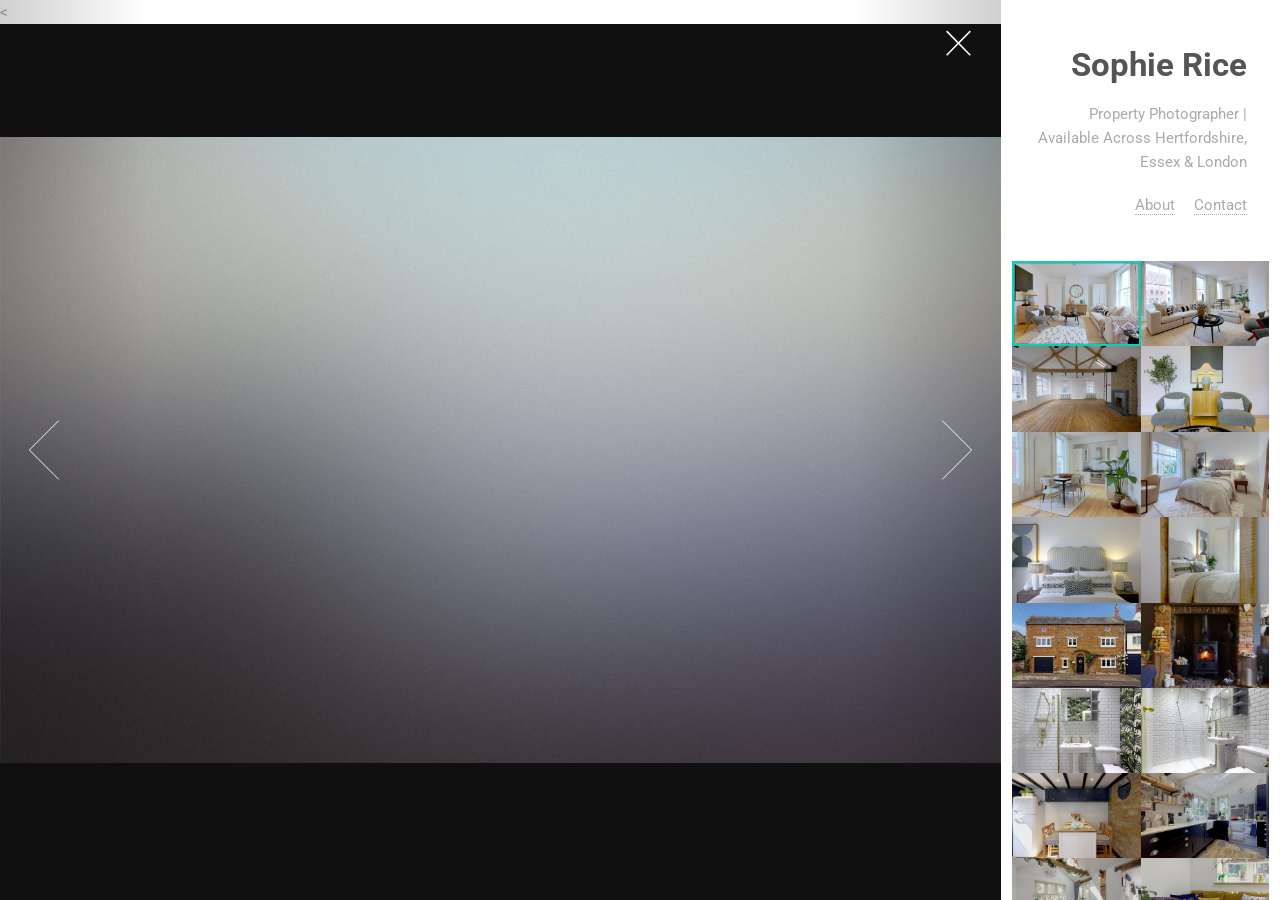
<file: index.html>
<!DOCTYPE HTML>
<!--
	Sophie Rice Photography
	html5up.net | @ajlkn
	Free for personal and commercial use under the CCA 3.0 license (html5up.net/license)
-->
<html>
	<head>
		<title>Sophie Rice Photography</title>
		<meta charset="utf-8" />
		<meta name="viewport" content="width=device-width, initial-scale=1, user-scalable=no" />
		<<link rel="stylesheet" href="assets/css/main.css" />
<noscript><link rel="stylesheet" href="assets/css/noscript.css" /></noscript>

<link rel="icon" type="image/x-icon" href="favicon.ico">
<link rel="icon" type="image/png" sizes="32x32" href="favicon-32x32.png">
<link rel="icon" type="image/png" sizes="16x16" href="favicon-16x16.png">
<link rel="apple-touch-icon" href="apple-touch-icon.png">
<link rel="manifest" href="site.webmanifest">

	</head>
	<body class="is-preload-0 is-preload-1 is-preload-2">

		<!-- Main -->
			<div id="main">

				<!-- Header -->
					<header id="header">
						<h1>Sophie Rice</h1>
						<p>Property Photographer | Available Across Hertfordshire, Essex & London</p>
						<ul class="icons">
							<li><a href="about.html">About</a></li>
							<li><a href="mailto:sophie.rice15@gmail.com">Contact</a></li>
						</ul>
					</header>

				<!-- Thumbnail -->
					<section id="thumbnails">
						<article>
							<a class="thumbnail" href="images/fulls/01.jpg" data-position="left center"><img src="images/thumbs/01.jpg" alt="" /></a>
						</article>
						<article>
							<a class="thumbnail" href="images/fulls/02.jpg"><img src="images/thumbs/02.jpg" alt="" /></a>
						</article>
						<article>
							<a class="thumbnail" href="images/fulls/03.jpg" data-position="center center"><img src="images/thumbs/03.jpg" alt="" /></a>
						</article>
						<article>
							<a class="thumbnail" href="images/fulls/04.jpg"><img src="images/thumbs/04.jpg" alt="" /></a>
						</article>
						<article>
							<a class="thumbnail" href="images/fulls/05.jpg" data-position="center center"><img src="images/thumbs/05.jpg" alt="" /></a>
						</article>
						<article>
							<a class="thumbnail" href="images/fulls/06.jpg"><img src="images/thumbs/06.jpg" alt="" /></a>
						</article>
						<article>
							<a class="thumbnail" href="images/fulls/07.jpg"><img src="images/thumbs/07.jpg" alt="" /></a>
						</article>
						<article>
							<a class="thumbnail" href="images/fulls/08.jpg"><img src="images/thumbs/08.jpg" alt="" /></a>
						</article>
						<article>
							<a class="thumbnail" href="images/fulls/09.jpg"><img src="images/thumbs/09.jpg" alt="" /></a>
						</article>
						<article>
							<a class="thumbnail" href="images/fulls/10.jpg"><img src="images/thumbs/10.jpg" alt="" /></a>
						</article>
						<article>
							<a class="thumbnail" href="images/fulls/11.jpg"><img src="images/thumbs/11.jpg" alt="" /></a>
						</article>
						<article>
							<a class="thumbnail" href="images/fulls/12.jpg"><img src="images/thumbs/12.jpg" alt="" /></a>
						</article>
						<article>
							<a class="thumbnail" href="images/fulls/13.jpg"><img src="images/thumbs/13.jpg" alt="" /></a>
						</article>
						<article>
							<a class="thumbnail" href="images/fulls/14.jpg"><img src="images/thumbs/14.jpg" alt="" /></a>
						</article>
						<article>
							<a class="thumbnail" href="images/fulls/15.jpg"><img src="images/thumbs/15.jpg" alt="" /></a>
						</article>
						<article>
							<a class="thumbnail" href="images/fulls/16.jpg"><img src="images/thumbs/16.jpg" alt="" /></a>
						</article>
						<article>
							<a class="thumbnail" href="images/fulls/17.jpg"><img src="images/thumbs/17.jpg" alt="" /></a>
						</article>
						<article>
							<a class="thumbnail" href="images/fulls/18.jpg"><img src="images/thumbs/18.jpg" alt="" /></a>
						</article>
						<article>
							<a class="thumbnail" href="images/fulls/19.jpg"><img src="images/thumbs/19.jpg" alt="" /></a>
						</article>
						<article>
							<a class="thumbnail" href="images/fulls/20.jpg"><img src="images/thumbs/20.jpg" alt="" /></a>
						</article>
					</section>

				<!-- Footer -->
					<footer id="footer">
						<ul class="copyright">
							<li>&copy; Sophie Rice Photography</li>
						</ul>
					</footer>

			</div>

		<!-- Scripts -->
			<script src="assets/js/jquery.min.js"></script>
			<script src="assets/js/browser.min.js"></script>
			<script src="assets/js/breakpoints.min.js"></script>
			<script src="assets/js/main.js"></script>

	</body>
</html>
</file>
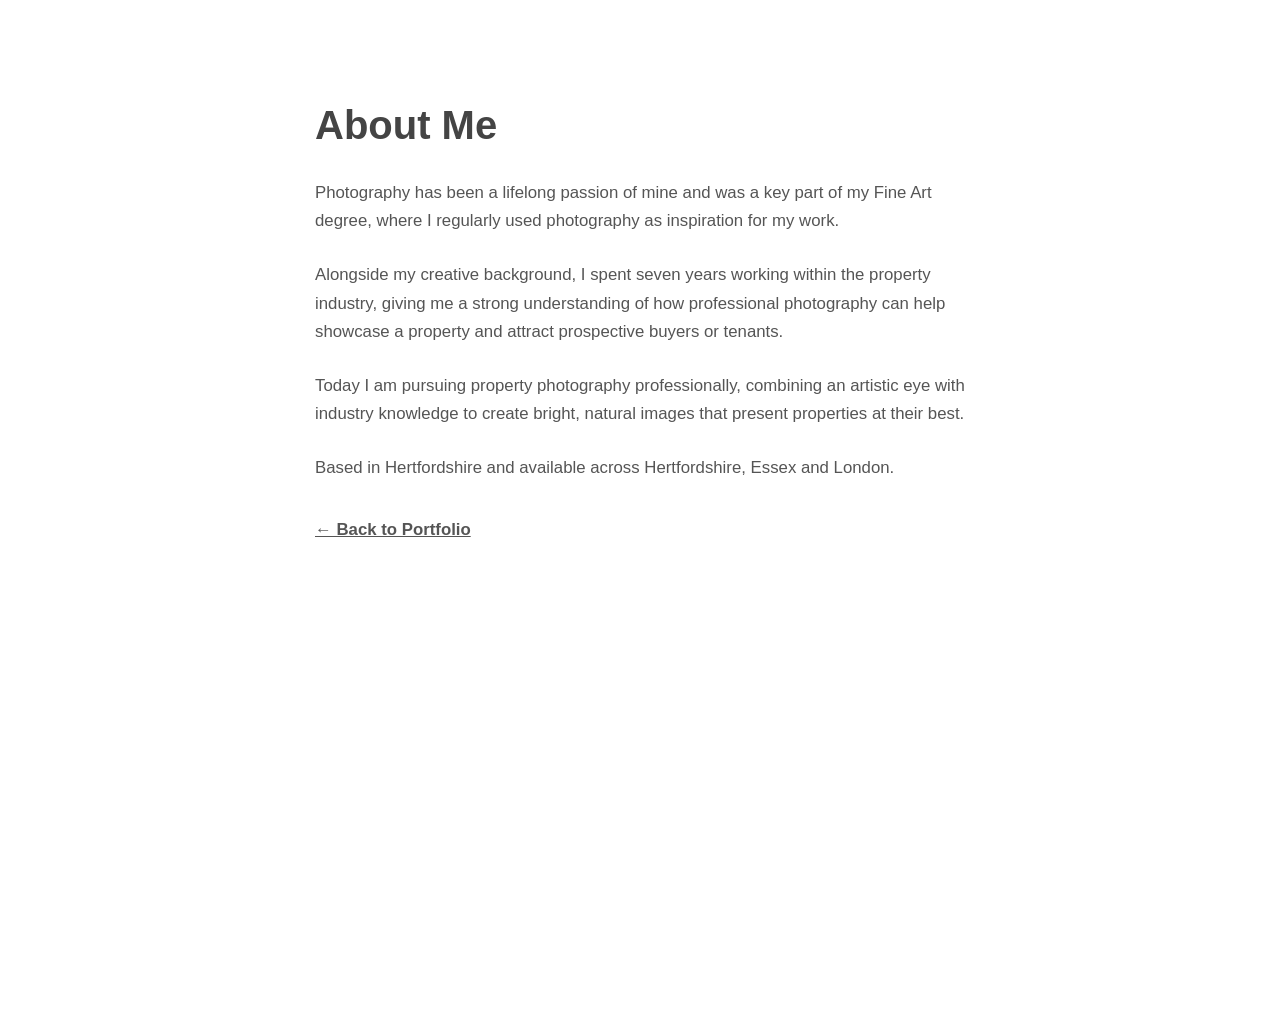
<file: about.html>
<!DOCTYPE HTML>
<html>
<head>
    <title>About | Sophie Rice Photography</title>
    <meta charset="utf-8" />
    <meta name="viewport" content="width=device-width, initial-scale=1" />
    <style>
        body {
            font-family: Arial, sans-serif;
            color: #555;
            background: #fff;
            margin: 0;
            padding: 0;
            line-height: 1.7;
        }

        main {
            max-width: 650px;
            margin: 0 auto;
            padding: 4em 2em;
            min-height: 100vh;
        }

        h1 {
            font-size: 2.5em;
            color: #444;
            margin-bottom: 0.5em;
        }

        p {
            font-size: 1.05em;
            margin-bottom: 1.5em;
        }

        a {
            color: #555;
        }

        .back {
            margin-top: 2em;
            font-weight: bold;
        }
    </style>

    <link rel="icon" type="image/x-icon" href="favicon.ico">
    <link rel="icon" type="image/png" sizes="32x32" href="favicon-32x32.png">
    <link rel="icon" type="image/png" sizes="16x16" href="favicon-16x16.png">
    <link rel="apple-touch-icon" href="apple-touch-icon.png">
    <link rel="manifest" href="site.webmanifest">

</head>
<body>
    <main>
        <h1>About Me</h1>

        <p>Photography has been a lifelong passion of mine and was a key part of my Fine Art degree, where I regularly used photography as inspiration for my work.</p>

        <p>Alongside my creative background, I spent seven years working within the property industry, giving me a strong understanding of how professional photography can help showcase a property and attract prospective buyers or tenants.</p>

        <p>Today I am pursuing property photography professionally, combining an artistic eye with industry knowledge to create bright, natural images that present properties at their best.</p>

        <p>Based in Hertfordshire and available across Hertfordshire, Essex and London.</p>

        <p class="back"><a href="index.html">← Back to Portfolio</a></p>
    </main>
</body>
</html>
</file>
<file: assets/css/noscript.css>
/*
	Lens by HTML5 UP
	html5up.net | @ajlkn
	Free for personal and commercial use under the CCA 3.0 license (html5up.net/license)
*/

/* Main */

	#main {
		opacity: 1 !important;
		right: 0 !important;
	}

	body:before {
		content: 'Javascript is disabled :(';
		display: block;
		position: absolute;
		top: 50%;
		width: calc(100% - 22.5em * 0.333333333);
		height: 4em;
		margin-top: -2em;
		color: #282828;
		cursor: default;
		font-size: 3em;
		line-height: 4em;
		text-align: center;
		white-space: nowrap;
		left: 0;
	}
</file>
<file: assets/css/main.css>
@import url(fontawesome-all.min.css);
@import url("https://fonts.googleapis.com/css?family=Roboto:400,700");

/*
	Lens by HTML5 UP
	html5up.net | @ajlkn
	Free for personal and commercial use under the CCA 3.0 license (html5up.net/license)
*/

html, body, div, span, applet, object,
iframe, h1, h2, h3, h4, h5, h6, p, blockquote,
pre, a, abbr, acronym, address, big, cite,
code, del, dfn, em, img, ins, kbd, q, s, samp,
small, strike, strong, sub, sup, tt, var, b,
u, i, center, dl, dt, dd, ol, ul, li, fieldset,
form, label, legend, table, caption, tbody,
tfoot, thead, tr, th, td, article, aside,
canvas, details, embed, figure, figcaption,
footer, header, hgroup, menu, nav, output, ruby,
section, summary, time, mark, audio, video {
	margin: 0;
	padding: 0;
	border: 0;
	font-size: 100%;
	font: inherit;
	vertical-align: baseline;}

article, aside, details, figcaption, figure,
footer, header, hgroup, menu, nav, section {
	display: block;}

body {
	line-height: 1;
}

ol, ul {
	list-style: none;
}

blockquote, q {
	quotes: none;
}

	blockquote:before, blockquote:after, q:before, q:after {
		content: '';
		content: none;
	}

table {
	border-collapse: collapse;
	border-spacing: 0;
}

body {
	-webkit-text-size-adjust: none;
}

mark {
	background-color: transparent;
	color: inherit;
}

input::-moz-focus-inner {
	border: 0;
	padding: 0;
}

input, select, textarea {
	-moz-appearance: none;
	-webkit-appearance: none;
	-ms-appearance: none;
	appearance: none;
}

/* Basic */

	/*
			@-ms-viewport {
				width: device-width;
			}
		*/

	@media screen and (max-width: 480px) {

		html, body {
			min-width: 320px;
		}

	}

	body.is-preload-0 *, body.is-preload-0 *:before, body.is-preload-0 *:after {
		-moz-animation: none !important;
		-webkit-animation: none !important;
		-ms-animation: none !important;
		animation: none !important;
		-moz-transition: none !important;
		-webkit-transition: none !important;
		-ms-transition: none !important;
		transition: none !important;
	}

	html {
		box-sizing: border-box;
	}

	*, *:before, *:after {
		box-sizing: inherit;
	}

	html, body {
		background-color: #101010;
		overflow: hidden;
	}

/* Type */

	html {
		font-size: 16pt;
	}

		@media screen and (max-width: 1680px) {

			html {
				font-size: 12pt;
			}

		}

		@media screen and (max-width: 1280px) {

			html {
				font-size: 11pt;
			}

		}

	body {
		background-color: #fff;
		color: #aaa;
	}

	body, input, select, textarea {
		font-family: "Roboto", Helvetica, sans-serif;
		font-weight: 400;
		line-height: 1.65;
		font-size: 1em;
		color: #aaa;
	}

	a {
		-moz-transition: color 0.25s ease, border-bottom-color 0.25s ease;
		-webkit-transition: color 0.25s ease, border-bottom-color 0.25s ease;
		-ms-transition: color 0.25s ease, border-bottom-color 0.25s ease;
		transition: color 0.25s ease, border-bottom-color 0.25s ease;
		border-bottom: dotted 1px;
		color: inherit;
		text-decoration: none;
	}

		a:hover {
			border-bottom-color: transparent;
			color: #00D3B7;
		}

	strong, b {
		font-weight: 400;
		color: #555;
	}

	em, i {
		font-style: italic;
	}

	p {
		margin: 0 0 1.25em 0;
	}

	h1, h2, h3, h4, h5, h6 {
		font-weight: 400;
		line-height: 1.25;
		margin: 0 0 0.5em 0;
		color: #555;
	}

		h1 a, h2 a, h3 a, h4 a, h5 a, h6 a {
			color: inherit;
			text-decoration: none;
		}

	h2 {
		font-size: 1.25em;
	}

	h3 {
		font-size: 1em;
	}

	h4 {
		font-size: 0.9em;
	}

	h5 {
		font-size: 0.8em;
	}

	h6 {
		font-size: 0.7em;
	}

	sub {
		font-size: 0.8em;
		position: relative;
		top: 0.5em;
	}

	sup {
		font-size: 0.8em;
		position: relative;
		top: -0.5em;
	}

	blockquote {
		border-left: solid 4px #ccc;
		font-style: italic;
		margin: 0 0 1.25em 0;
		padding: 0.3125em 0 0.3125em 1.25em;
	}

	code {
		border-radius: 4px;
		border: solid 1px;
		font-family: "Courier New", monospace;
		font-size: 0.9em;
		margin: 0 0.25em;
		padding: 0.25em 0.65em;
		border-color: #ccc;
	}

	pre {
		-webkit-overflow-scrolling: touch;
		font-family: "Courier New", monospace;
		font-size: 0.9em;
		margin: 0 0 1.25em 0;
	}

		pre code {
			display: block;
			padding: 1em 1.5em;
			overflow-x: auto;
		}

	hr {
		border: 0;
		border-bottom: solid 1px #ccc;
		margin: 1.25em 0;
	}

		hr.major {
			margin: 1.875em 0;
		}

	.align-left {
		text-align: left;
	}

	.align-center {
		text-align: center;
	}

	.align-right {
		text-align: right;
	}

/* Button */

	input[type="submit"],
	input[type="reset"],
	input[type="button"],
	button,
	.button {
		-moz-appearance: none;
		-webkit-appearance: none;
		-ms-appearance: none;
		appearance: none;
		-moz-transition: background-color 0.25s ease-in-out, border-color 0.25s ease-in-out, color 0.25s ease-in-out;
		-webkit-transition: background-color 0.25s ease-in-out, border-color 0.25s ease-in-out, color 0.25s ease-in-out;
		-ms-transition: background-color 0.25s ease-in-out, border-color 0.25s ease-in-out, color 0.25s ease-in-out;
		transition: background-color 0.25s ease-in-out, border-color 0.25s ease-in-out, color 0.25s ease-in-out;
		background-color: transparent;
		border-radius: 4px;
		border: solid 1px #ccc;
		color: #555;
		cursor: pointer;
		display: inline-block;
		line-height: 1;
		padding: 0.75em 1.5em;
		text-align: center;
		text-decoration: none;
		white-space: nowrap;
	}

		input[type="submit"]:hover,
		input[type="reset"]:hover,
		input[type="button"]:hover,
		button:hover,
		.button:hover {
			border-color: #00D3B7;
			color: #00D3B7;
		}

			input[type="submit"]:hover:active,
			input[type="reset"]:hover:active,
			input[type="button"]:hover:active,
			button:hover:active,
			.button:hover:active {
				background-color: rgba(0, 211, 183, 0.15);
			}

		input[type="submit"].icon,
		input[type="reset"].icon,
		input[type="button"].icon,
		button.icon,
		.button.icon {
			padding-left: 1.35em;
		}

			input[type="submit"].icon:before,
			input[type="reset"].icon:before,
			input[type="button"].icon:before,
			button.icon:before,
			.button.icon:before {
				margin-right: 0.5em;
			}

		input[type="submit"].fit,
		input[type="reset"].fit,
		input[type="button"].fit,
		button.fit,
		.button.fit {
			width: 100%;
		}

		input[type="submit"].small,
		input[type="reset"].small,
		input[type="button"].small,
		button.small,
		.button.small {
			font-size: 0.8em;
		}

		input[type="submit"].large,
		input[type="reset"].large,
		input[type="button"].large,
		button.large,
		.button.large {
			font-size: 1.35em;
		}

		input[type="submit"].disabled, input[type="submit"]:disabled,
		input[type="reset"].disabled,
		input[type="reset"]:disabled,
		input[type="button"].disabled,
		input[type="button"]:disabled,
		button.disabled,
		button:disabled,
		.button.disabled,
		.button:disabled {
			pointer-events: none;
			opacity: 0.25;
		}

/* Form */

	form {
		margin: 0 0 1.25em 0;
	}

	label {
		color: #555;
		display: block;
		font-size: 0.9em;
		font-weight: 400;
		margin: 0 0 0.625em 0;
	}

	input[type="text"],
	input[type="password"],
	input[type="email"],
	select,
	textarea {
		-moz-appearance: none;
		-webkit-appearance: none;
		-ms-appearance: none;
		appearance: none;
		background-color: transparent;
		border-radius: 4px;
		border: solid 1px #ccc;
		color: inherit;
		display: block;
		outline: 0;
		padding: 0 0.75em;
		text-decoration: none;
		width: 100%;
	}

		input[type="text"]:invalid,
		input[type="password"]:invalid,
		input[type="email"]:invalid,
		select:invalid,
		textarea:invalid {
			box-shadow: none;
		}

		input[type="text"]:focus,
		input[type="password"]:focus,
		input[type="email"]:focus,
		select:focus,
		textarea:focus {
			border-color: #00D3B7;
		}

	select {
		background-image: url("data:image/svg+xml;charset=utf8,%3Csvg xmlns='http://www.w3.org/2000/svg' width='40' height='40' preserveAspectRatio='none' viewBox='0 0 40 40'%3E%3Cpath d='M9.4,12.3l10.4,10.4l10.4-10.4c0.2-0.2,0.5-0.4,0.9-0.4c0.3,0,0.6,0.1,0.9,0.4l3.3,3.3c0.2,0.2,0.4,0.5,0.4,0.9 c0,0.4-0.1,0.6-0.4,0.9L20.7,31.9c-0.2,0.2-0.5,0.4-0.9,0.4c-0.3,0-0.6-0.1-0.9-0.4L4.3,17.3c-0.2-0.2-0.4-0.5-0.4-0.9 c0-0.4,0.1-0.6,0.4-0.9l3.3-3.3c0.2-0.2,0.5-0.4,0.9-0.4S9.1,12.1,9.4,12.3z' fill='%23ccc' /%3E%3C/svg%3E");
		background-size: 1.25rem;
		background-repeat: no-repeat;
		background-position: calc(100% - 1rem) center;
		height: 2.75em;
		padding-right: 2.75em;
		text-overflow: ellipsis;
	}

		select option {
			color: #555;
			background: #fff;
		}

		select:focus::-ms-value {
			background-color: transparent;
		}

		select::-ms-expand {
			display: none;
		}

	.select-wrapper {
		text-decoration: none;
		display: block;
		position: relative;
	}

		.select-wrapper:before {
			-moz-osx-font-smoothing: grayscale;
			-webkit-font-smoothing: antialiased;
			display: inline-block;
			font-style: normal;
			font-variant: normal;
			text-rendering: auto;
			line-height: 1;
			text-transform: none !important;
			font-family: 'Font Awesome 5 Free';
			font-weight: 900;
		}

		.select-wrapper:before {
			color: #ccc;
			content: '\f107';
			display: block;
			height: 2.75em;
			line-height: 2.75em;
			pointer-events: none;
			position: absolute;
			right: 0;
			text-align: center;
			top: 0;
			width: 2.75em;
		}

		.select-wrapper select::-ms-expand {
			display: none;
		}

	input[type="text"],
	input[type="password"],
	input[type="email"],
	select {
		height: 2.75em;
	}

	textarea {
		padding: 0.75em 1em;
	}

	input[type="checkbox"],
	input[type="radio"] {
		-moz-appearance: none;
		-webkit-appearance: none;
		-ms-appearance: none;
		appearance: none;
		display: block;
		float: left;
		margin-right: -2em;
		opacity: 0;
		width: 1em;
		z-index: -1;
	}

		input[type="checkbox"] + label,
		input[type="radio"] + label {
			text-decoration: none;
			color: #aaa;
			cursor: pointer;
			display: inline-block;
			font-size: 1em;
			font-weight: 400;
			margin: 0;
			padding-left: 2.4em;
			padding-right: 0.75em;
			position: relative;
		}

			input[type="checkbox"] + label:before,
			input[type="radio"] + label:before {
				-moz-osx-font-smoothing: grayscale;
				-webkit-font-smoothing: antialiased;
				display: inline-block;
				font-style: normal;
				font-variant: normal;
				text-rendering: auto;
				line-height: 1;
				text-transform: none !important;
				font-family: 'Font Awesome 5 Free';
				font-weight: 900;
			}

			input[type="checkbox"] + label:before,
			input[type="radio"] + label:before {
				background: transparent;
				border-radius: 4px;
				border: solid 1px #ccc;
				content: '';
				display: inline-block;
				font-size: 0.8em;
				height: 2.0625em;
				left: 0;
				line-height: 2.0625em;
				position: absolute;
				text-align: center;
				top: 0;
				width: 2.0625em;
			}

		input[type="checkbox"]:checked + label:before,
		input[type="radio"]:checked + label:before {
			background-color: #555;
			border-color: #555;
			color: #fff;
			content: '\f00c';
		}

		input[type="checkbox"]:focus + label:before,
		input[type="radio"]:focus + label:before {
			border-color: #00D3B7;
		}

	input[type="checkbox"] + label:before {
		border-radius: 4px;
	}

	input[type="radio"] + label:before {
		border-radius: 100%;
	}

	::-webkit-input-placeholder {
		opacity: 1.0;
		color: #ccc !important;
	}

	:-moz-placeholder {
		opacity: 1.0;
		color: #ccc !important;
	}

	::-moz-placeholder {
		opacity: 1.0;
		color: #ccc !important;
	}

	:-ms-input-placeholder {
		opacity: 1.0;
		color: #ccc !important;
	}

	.field {
		margin: 0 0 1.25em 0;
	}

/* Icon */

	.icon {
		text-decoration: none;
		border-bottom: none;
		position: relative;
	}

		.icon:before {
			-moz-osx-font-smoothing: grayscale;
			-webkit-font-smoothing: antialiased;
			display: inline-block;
			font-style: normal;
			font-variant: normal;
			text-rendering: auto;
			line-height: 1;
			text-transform: none !important;
			font-family: 'Font Awesome 5 Free';
			font-weight: 400;
		}

		.icon > .label {
			display: none;
		}

		.icon:before {
			line-height: inherit;
		}

		.icon.solid:before {
			font-weight: 900;
		}

		.icon.brands:before {
			font-family: 'Font Awesome 5 Brands';
		}

/* List */

	ol {
		list-style: decimal;
		margin: 0 0 1.25em 0;
		padding-left: 1.25em;
	}

		ol li {
			padding-left: 0.25em;
		}

	ul {
		list-style: disc;
		margin: 0 0 1.25em 0;
		padding-left: 1em;
	}

		ul li {
			padding-left: 0.5em;
		}

		ul.alt {
			list-style: none;
			padding-left: 0;
		}

			ul.alt li {
				border-top: solid 1px #ccc;
				padding: 0.5em 0;
			}

				ul.alt li:first-child {
					border-top: 0;
					padding-top: 0;
				}

	dl {
		margin: 0 0 1.25em 0;
	}

		dl dt {
			display: block;
			font-weight: 400;
			margin: 0 0 0.625em 0;
		}

		dl dd {
			margin-left: 1.25em;
		}

/* Actions */

	ul.actions {
		display: -moz-flex;
		display: -webkit-flex;
		display: -ms-flex;
		display: flex;
		cursor: default;
		list-style: none;
		margin-left: -0.625em;
		padding-left: 0;
	}

		ul.actions li {
			padding: 0 0 0 0.625em;
			vertical-align: middle;
		}

		ul.actions.special {
			-moz-justify-content: center;
			-webkit-justify-content: center;
			-ms-justify-content: center;
			justify-content: center;
			width: 100%;
			margin-left: 0;
		}

			ul.actions.special li:first-child {
				padding-left: 0;
			}

		ul.actions.stacked {
			-moz-flex-direction: column;
			-webkit-flex-direction: column;
			-ms-flex-direction: column;
			flex-direction: column;
			margin-left: 0;
		}

			ul.actions.stacked li {
				padding: 0.8125em 0 0 0;
			}

				ul.actions.stacked li:first-child {
					padding-top: 0;
				}

		ul.actions.fit {
			width: calc(100% + 0.625em);
		}

			ul.actions.fit li {
				-moz-flex-grow: 1;
				-webkit-flex-grow: 1;
				-ms-flex-grow: 1;
				flex-grow: 1;
				-moz-flex-shrink: 1;
				-webkit-flex-shrink: 1;
				-ms-flex-shrink: 1;
				flex-shrink: 1;
				width: 100%;
			}

				ul.actions.fit li > * {
					width: 100%;
				}

			ul.actions.fit.stacked {
				width: 100%;
			}

		@media screen and (max-width: 480px) {

			ul.actions:not(.fixed) {
				-moz-flex-direction: column;
				-webkit-flex-direction: column;
				-ms-flex-direction: column;
				flex-direction: column;
				margin-left: 0;
				width: 100% !important;
			}

				ul.actions:not(.fixed) li {
					-moz-flex-grow: 1;
					-webkit-flex-grow: 1;
					-ms-flex-grow: 1;
					flex-grow: 1;
					-moz-flex-shrink: 1;
					-webkit-flex-shrink: 1;
					-ms-flex-shrink: 1;
					flex-shrink: 1;
					padding: 0.625em 0 0 0;
					text-align: center;
					width: 100%;
				}

					ul.actions:not(.fixed) li > * {
						width: 100%;
					}

					ul.actions:not(.fixed) li:first-child {
						padding-top: 0;
					}

					ul.actions:not(.fixed) li input[type="submit"],
					ul.actions:not(.fixed) li input[type="reset"],
					ul.actions:not(.fixed) li input[type="button"],
					ul.actions:not(.fixed) li button,
					ul.actions:not(.fixed) li .button {
						width: 100%;
					}

						ul.actions:not(.fixed) li input[type="submit"].icon:before,
						ul.actions:not(.fixed) li input[type="reset"].icon:before,
						ul.actions:not(.fixed) li input[type="button"].icon:before,
						ul.actions:not(.fixed) li button.icon:before,
						ul.actions:not(.fixed) li .button.icon:before {
							margin-left: -0.5rem;
						}

		}

/* Icons */

	ul.icons {
		cursor: default;
		list-style: none;
		padding-left: 0;
	}

		ul.icons li {
			display: inline-block;
			padding: 0 1em 0 0;
		}

			ul.icons li:last-child {
				padding-right: 0;
			}

			ul.icons li .icon:before {
				font-size: 1.5rem;
			}

/* Main */

	#main {
		-moz-transition: opacity 0.75s ease, right 0.75s ease, left 0.75s ease, visibility 0.75s;
		-webkit-transition: opacity 0.75s ease, right 0.75s ease, left 0.75s ease, visibility 0.75s;
		-ms-transition: opacity 0.75s ease, right 0.75s ease, left 0.75s ease, visibility 0.75s;
		transition: opacity 0.75s ease, right 0.75s ease, left 0.75s ease, visibility 0.75s;
		-webkit-overflow-scrolling: touch;
		position: fixed;
		top: 0;
		width: 22.5em;
		height: 100%;
		background: #fff;
		outline: 0;
		overflow-x: hidden;
		overflow-y: auto;
		text-align: right;
		visibility: visible;
		z-index: 10000;
		right: 0;
	}

		#main .toggle {
			-webkit-tap-highlight-color: rgba(0, 0, 0, 0);
			position: absolute;
			top: 0;
			width: 4em;
			height: 4em;
			background-image: url("images/close-small-alt.svg");
			background-repeat: no-repeat;
			background-size: 32px 32px;
			cursor: pointer;
			display: none;
			z-index: 1;
			background-position: 0.5em 0.5em;
			left: 0;
		}

		body.fullscreen #main {
			visibility: hidden;
			right: -22.5em;
		}

		body.is-preload-1 #main {
			opacity: 0;
			right: -2em;
		}

		@media screen and (max-width: 1280px) {

			#main {
				width: 19em;
			}

				body.fullscreen #main {
					right: -19em;
				}

		}

		@media screen and (max-width: 980px) {

			#main {
				background: rgba(255, 255, 255, 0.925);
			}

				#main .toggle {
					display: block;
				}

		}

		@media screen and (max-width: 480px) {

			#main {
				-moz-transition: opacity 0.5s ease, visibility 0.5s;
				-webkit-transition: opacity 0.5s ease, visibility 0.5s;
				-ms-transition: opacity 0.5s ease, visibility 0.5s;
				transition: opacity 0.5s ease, visibility 0.5s;
				width: 100%;
				background: #fff;
				text-align: center;
			}

				body.is-preload-1 #main {
					left: auto !important;
					right: auto !important;
				}

				body.fullscreen #main {
					left: auto !important;
					right: auto !important;
					opacity: 0;
				}

				#main .toggle {
					display: none;
				}

		}

/* Header */

	#header {
		padding: 3em 2.25em 1.75em 2.25em ;
	}

		#header h1 {
			font-size: 2.25em;
			font-weight: 700;
		}

/* Footer */

	#footer {
		padding: 2.25em 2.25em 1em 2.25em ;
	}

		#footer .copyright {
			list-style: none;
			padding: 0;
		}

			#footer .copyright li {
				display: inline-block;
				font-size: 0.8em;
				margin-left: 0.35em;
				padding: 0;
			}

				#footer .copyright li:first-child {
					margin-left: 0;
				}

/* Thumbnails */

	#thumbnails {
		display: -moz-flex;
		display: -webkit-flex;
		display: -ms-flex;
		display: flex;
		-moz-flex-wrap: wrap;
		-webkit-flex-wrap: wrap;
		-ms-flex-wrap: wrap;
		flex-wrap: wrap;
		padding: 0 0.75em;
	}

		#thumbnails article {
			position: relative;
			width: 50%;
			background: #101010;
			outline: 0;
		}

			#thumbnails article .thumbnail {
				-webkit-tap-highlight-color: rgba(0, 0, 0, 0);
				display: block;
				position: relative;
				border: 0;
				outline: 0;
			}

				#thumbnails article .thumbnail img {
					display: block;
					width: 100%;
				}

				#thumbnails article .thumbnail:before {
					pointer-events: none;
					-moz-transition: opacity 0.25s ease;
					-webkit-transition: opacity 0.25s ease;
					-ms-transition: opacity 0.25s ease;
					transition: opacity 0.25s ease;
					content: '';
					position: absolute;
					left: 0;
					top: 0;
					width: 100%;
					height: 100%;
					box-shadow: inset 0 0 0 2px #00D3B7, inset 0 0 0px 3px rgba(0, 0, 0, 0.15);
					opacity: 0;
					z-index: 1;
				}

				#thumbnails article .thumbnail:focus:before {
					opacity: 0.5;
				}

			#thumbnails article h2, #thumbnails article p {
				display: none;
			}

			#thumbnails article.active .thumbnail:before {
				opacity: 1;
			}

		@media screen and (max-width: 480px) {

			#thumbnails article .thumbnail:before {
				display: none;
			}

		}

/* Viewer */

	@-moz-keyframes spinner {
		0% {
			-moz-transform: rotate(0deg);
			-webkit-transform: rotate(0deg);
			-ms-transform: rotate(0deg);
			transform: rotate(0deg);
		}

		100% {
			-moz-transform: rotate(360deg);
			-webkit-transform: rotate(360deg);
			-ms-transform: rotate(360deg);
			transform: rotate(360deg);
		}
	}

	@-webkit-keyframes spinner {
		0% {
			-moz-transform: rotate(0deg);
			-webkit-transform: rotate(0deg);
			-ms-transform: rotate(0deg);
			transform: rotate(0deg);
		}

		100% {
			-moz-transform: rotate(360deg);
			-webkit-transform: rotate(360deg);
			-ms-transform: rotate(360deg);
			transform: rotate(360deg);
		}
	}

	@-ms-keyframes spinner {
		0% {
			-moz-transform: rotate(0deg);
			-webkit-transform: rotate(0deg);
			-ms-transform: rotate(0deg);
			transform: rotate(0deg);
		}

		100% {
			-moz-transform: rotate(360deg);
			-webkit-transform: rotate(360deg);
			-ms-transform: rotate(360deg);
			transform: rotate(360deg);
		}
	}

	@keyframes spinner {
		0% {
			-moz-transform: rotate(0deg);
			-webkit-transform: rotate(0deg);
			-ms-transform: rotate(0deg);
			transform: rotate(0deg);
		}

		100% {
			-moz-transform: rotate(360deg);
			-webkit-transform: rotate(360deg);
			-ms-transform: rotate(360deg);
			transform: rotate(360deg);
		}
	}

	#viewer {
		-moz-transition: opacity 0.75s ease, width 0.75s ease;
		-webkit-transition: opacity 0.75s ease, width 0.75s ease;
		-ms-transition: opacity 0.75s ease, width 0.75s ease;
		transition: opacity 0.75s ease, width 0.75s ease;
		position: absolute;
		top: 0;
		width: calc(100% - 22.5em);
		height: 100%;
		left: 0;
	}

		#viewer .inner {
			pointer-events: none;
			position: absolute;
			top: 0;
			left: 0;
			width: 100%;
			height: 100%;
			z-index: 2;
		}

			#viewer .inner > * {
				pointer-events: auto;
			}

			#viewer .inner:before {
				background-image: -moz-linear-gradient(left, rgba(16,16,16,0.2), rgba(16,16,16,0) 10em, rgba(16,16,16,0)), -moz-linear-gradient(right, rgba(16,16,16,0.2), rgba(16,16,16,0) 10em, rgba(16,16,16,0));
				background-image: -webkit-linear-gradient(left, rgba(16,16,16,0.2), rgba(16,16,16,0) 10em, rgba(16,16,16,0)), -webkit-linear-gradient(right, rgba(16,16,16,0.2), rgba(16,16,16,0) 10em, rgba(16,16,16,0));
				background-image: -ms-linear-gradient(left, rgba(16,16,16,0.2), rgba(16,16,16,0) 10em, rgba(16,16,16,0)), -ms-linear-gradient(right, rgba(16,16,16,0.2), rgba(16,16,16,0) 10em, rgba(16,16,16,0));
				background-image: linear-gradient(left, rgba(16,16,16,0.2), rgba(16,16,16,0) 10em, rgba(16,16,16,0)), linear-gradient(right, rgba(16,16,16,0.2), rgba(16,16,16,0) 10em, rgba(16,16,16,0));
				content: '';
				display: block;
				position: absolute;
				top: 0;
				left: 0;
				width: 100%;
				height: 100%;
			}

			#viewer .inner .toggle {
				-webkit-tap-highlight-color: rgba(0, 0, 0, 0);
				position: absolute;
				top: 0;
				width: 4em;
				height: 4em;
				background-image: url("images/close.svg");
				background-repeat: no-repeat;
				background-size: 64px 64px;
				cursor: pointer;
				z-index: 1;
				right: 0;
				background-position: calc(100% - 0.75em) 0.75em;
			}

			#viewer .inner .nav-next,
			#viewer .inner .nav-previous {
				-webkit-tap-highlight-color: rgba(0, 0, 0, 0);
				position: absolute;
				top: 50%;
				width: 6em;
				height: 6em;
				margin-top: -3em;
				background-image: url("images/arrow.svg");
				background-position: center;
				background-repeat: no-repeat;
				background-size: contain;
				cursor: pointer;
			}

			#viewer .inner .nav-previous {
				-moz-transform: scaleX(-1);
				-webkit-transform: scaleX(-1);
				-ms-transform: scaleX(-1);
				transform: scaleX(-1);
				left: 0;
			}

			#viewer .inner .nav-next {
				right: 0;
			}

		#viewer .slide {
			-moz-transition: opacity 0.5s ease-in-out;
			-webkit-transition: opacity 0.5s ease-in-out;
			-ms-transition: opacity 0.5s ease-in-out;
			transition: opacity 0.5s ease-in-out;
			position: absolute;
			top: 0;
			left: 0;
			width: 100%;
			height: 100%;
			opacity: 1;
			z-index: 1;
		}

			#viewer .slide .caption {
				background-image: -moz-linear-gradient(bottom, rgba(16,16,16,0.75), rgba(16,16,16,0.25) 80%, rgba(16,16,16,0));
				background-image: -webkit-linear-gradient(bottom, rgba(16,16,16,0.75), rgba(16,16,16,0.25) 80%, rgba(16,16,16,0));
				background-image: -ms-linear-gradient(bottom, rgba(16,16,16,0.75), rgba(16,16,16,0.25) 80%, rgba(16,16,16,0));
				background-image: linear-gradient(bottom, rgba(16,16,16,0.75), rgba(16,16,16,0.25) 80%, rgba(16,16,16,0));
				padding: 2em 2em 0.75em 2em ;
				position: absolute;
				bottom: 0;
				left: 0;
				width: 100%;
				color: rgba(255, 255, 255, 0.5);
				z-index: 1;
			}

				#viewer .slide .caption h2, #viewer .slide .caption h3, #viewer .slide .caption h4, #viewer .slide .caption h5, #viewer .slide .caption h6 {
					color: #fff;
				}

			#viewer .slide .image {
				-moz-transition: opacity 0.5s ease-in-out;
				-webkit-transition: opacity 0.5s ease-in-out;
				-ms-transition: opacity 0.5s ease-in-out;
				transition: opacity 0.5s ease-in-out;
				position: absolute;
				top: 0;
				left: 0;
				width: 100%;
				height: 100%;
				background-repeat: no-repeat;
				background-size: contain;
				background-position: center;
				opacity: 0;
			}

			#viewer .slide:before {
				-moz-animation: spinner 1s linear infinite;
				-webkit-animation: spinner 1s linear infinite;
				-ms-animation: spinner 1s linear infinite;
				animation: spinner 1s linear infinite;
				-moz-transition: opacity 0.5s ease-in-out;
				-webkit-transition: opacity 0.5s ease-in-out;
				-ms-transition: opacity 0.5s ease-in-out;
				transition: opacity 0.5s ease-in-out;
				content: '';
				display: block;
				position: absolute;
				top: 50%;
				left: 50%;
				width: 3em;
				height: 3em;
				background-image: url("images/spinner.svg");
				background-position: center;
				background-repeat: no-repeat;
				background-size: contain;
				margin: -1.5em 0 0 -1.5em;
				opacity: 0;
			}

			#viewer .slide.loading:before {
				opacity: 1;
			}

			#viewer .slide.active .image {
				opacity: 1;
			}

		body.fullscreen #viewer {
			width: 100%;
		}

			body.fullscreen #viewer .inner .toggle {
				background-image: url("images/open.svg");
			}

		body.is-preload-1 #viewer {
			opacity: 0;
		}

		body.is-preload-2 #viewer .slide {
			opacity: 0;
		}

		@media screen and (max-width: 1280px) {

			#viewer {
				width: calc(100% - 19em);
			}

		}

		@media screen and (max-width: 980px) {

			#viewer {
				width: 100%;
			}

				#viewer .inner .toggle {
					-moz-transition: opacity 0.75s ease;
					-webkit-transition: opacity 0.75s ease;
					-ms-transition: opacity 0.75s ease;
					transition: opacity 0.75s ease;
					background-image: url("images/open.svg");
					opacity: 0;
					right: 0;
				}

				body.fullscreen #viewer .inner .toggle {
					opacity: 1;
				}

		}

		@media screen and (max-width: 736px) {

			#viewer .inner .toggle {
				background-size: 32px 32px;
			}

			#viewer .inner .nav-next,
			#viewer .inner .nav-previous {
				background-image: url("images/arrow-small.svg");
				background-size: 32px 32px;
			}

			body.fullscreen #viewer .inner .toggle {
				background-image: url("images/open-small.svg");
			}

		}

		@media screen and (max-width: 480px) {

			#viewer {
				-moz-transition: opacity 0.5s ease;
				-webkit-transition: opacity 0.5s ease;
				-ms-transition: opacity 0.5s ease;
				transition: opacity 0.5s ease;
				-moz-transition-delay: 0s;
				-webkit-transition-delay: 0s;
				-ms-transition-delay: 0s;
				transition-delay: 0s;
				opacity: 0;
			}

				#viewer .inner .toggle {
					background-image: url("images/close-small.svg") !important;
					background-size: 32px 32px;
				}

				body.fullscreen #viewer {
					-moz-transition-delay: 0.5s;
					-webkit-transition-delay: 0.5s;
					-ms-transition-delay: 0.5s;
					transition-delay: 0.5s;
					opacity: 1;
				}
			}
</file>
